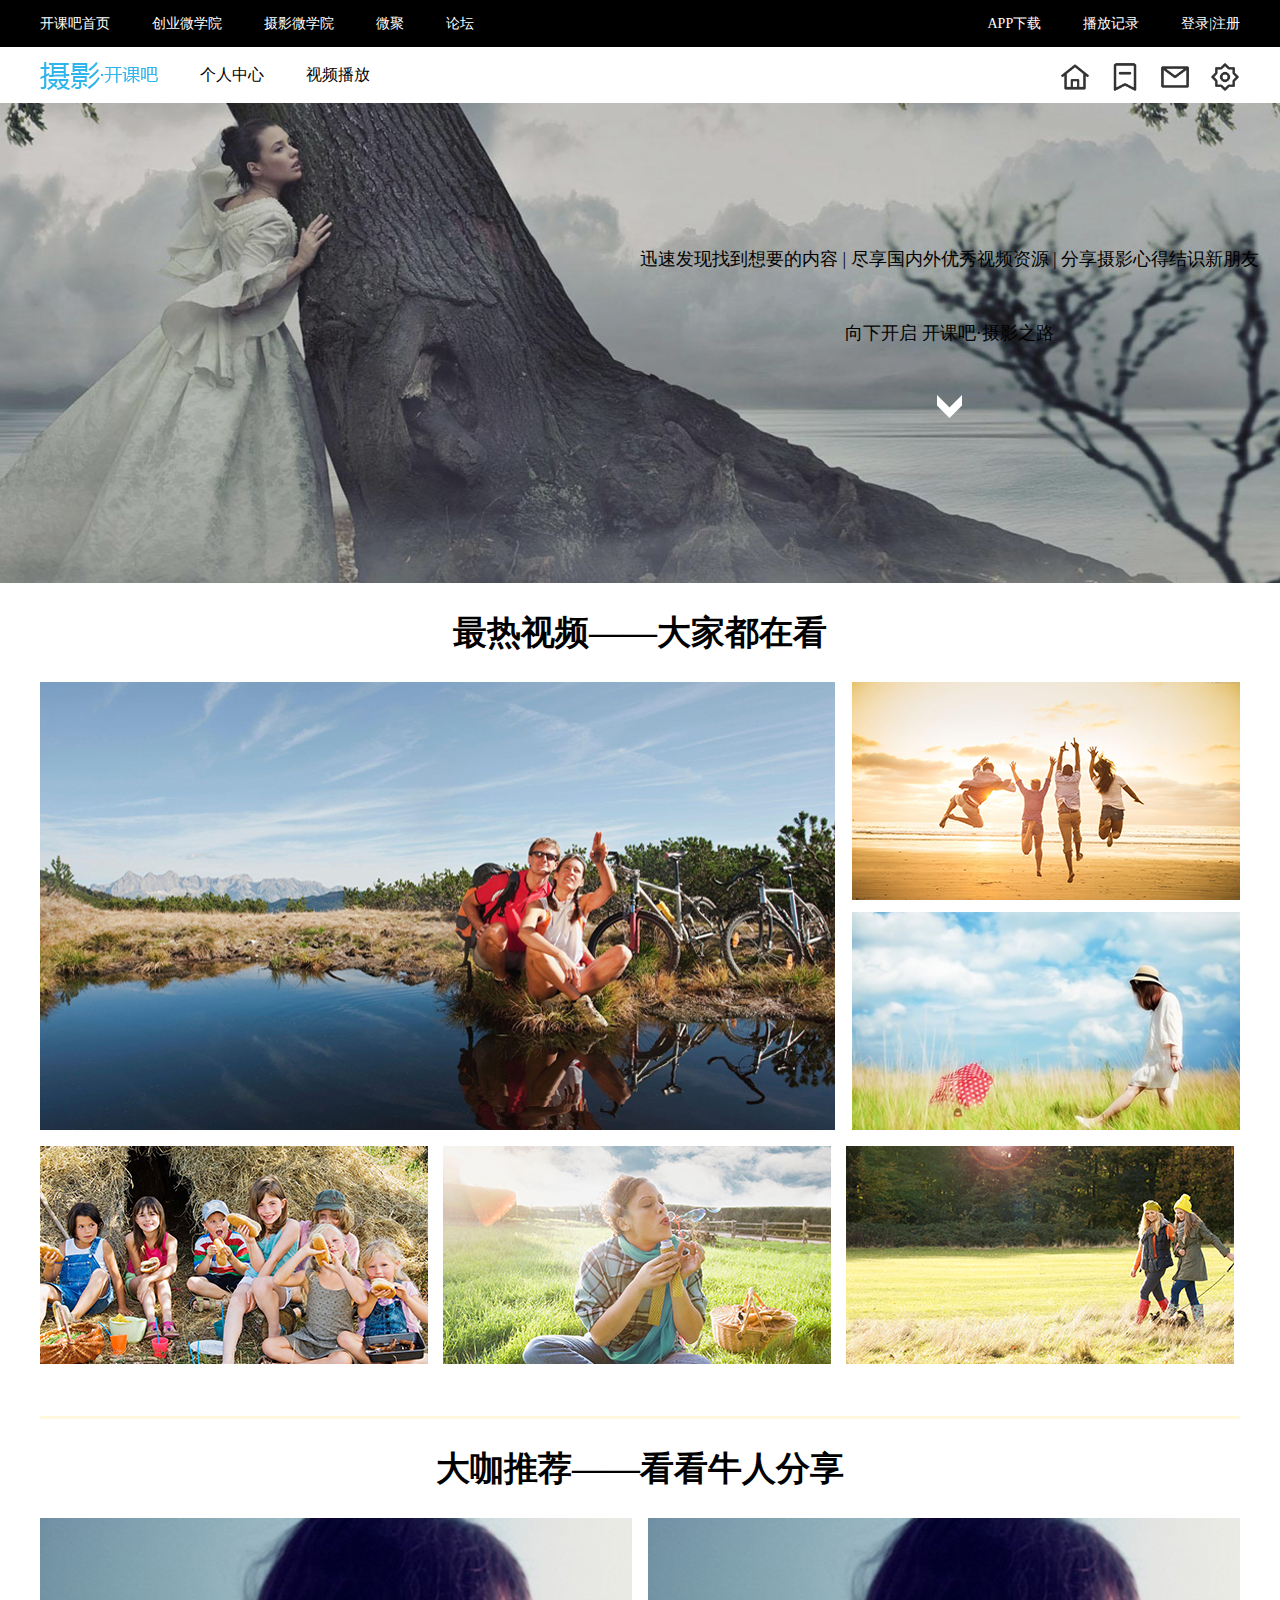
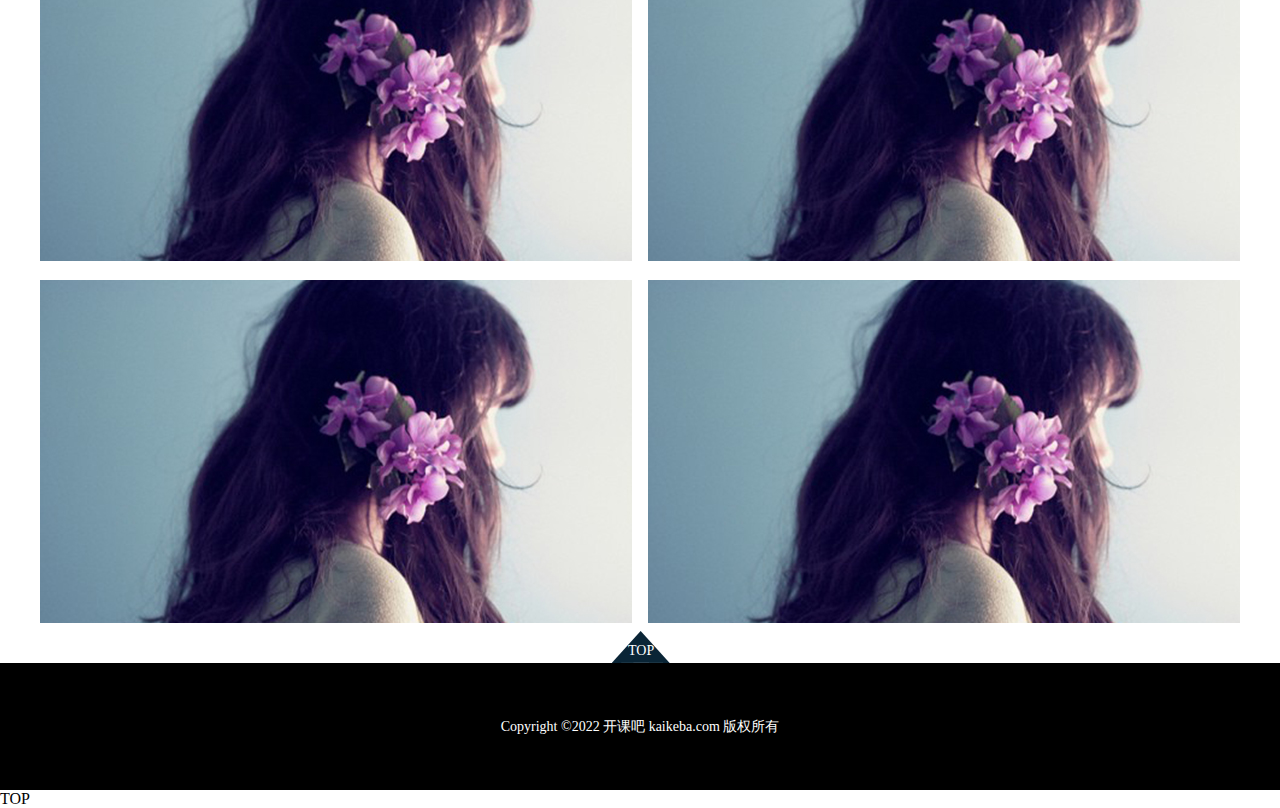
<file: index.html>
<!DOCTYPE html>
<html lang="en">

<head>
    <meta charset="UTF-8">
    <meta http-equiv="X-UA-Compatible" content="IE=edge">
    <meta name="viewport" content="width=device-width, initial-scale=1.0">
    <title>Document</title>
    <link rel="stylesheet" href="./css/base.css">
    <link rel="stylesheet" href="./css/index.css">
</head>

<body>
    <header id="TOP">
        <div class="header">
            <div class="left">
                <ul>
                    <li> <a href="./index.html">开课吧首页</a></li>
                    <li><a href="#">创业微学院</a></li>
                    <li><a href="#">摄影微学院</a></li>
                    <li><a href="#"></a>微聚</li>
                    <li><a href="#"></a>论坛</li>
                </ul>
            </div>
            <div class="right">
                <ul>
                    <li><a href="#">APP下载</a></li>
                    <li><a href="#">播放记录</a></li>
                    <li><a href="./sign.html">登录|注册</a></li>
                </ul>
            </div>
        </div>
    </header>
    <nav>
        <div class="nav">
           <div class="left">
            <li><a href="#"><img src="./imgs/LOGO.png" alt=""></a></li>
             <li><a href="./user.html">个人中心</a></li>
            <li> <a href="#">视频播放</a></li>
           </div>
           <div class="right">
                <ul>
                    <li><a href="#"><img src="./imgs/配置_config.png" alt=""></a></li>
                    <li><a href="#"><img src="./imgs/邮件_mail.png" alt=""></a></li>
                    <li><a href="#"><img src="./imgs/标签_tag.png" alt=""></a></li>
                    <li><a href="#"><img src="./imgs/首页_home.png" alt=""></a></li>
                </ul>
            </div>
        </div>
    </nav>
    <div class="banner">
        <img src="./imgs/banner01.jpg" alt="" class="bannerImg">
        <div>
            <p>迅速发现找到想要的内容 | 尽享国内外优秀视频资源 | 分享摄影心得结识新朋友</p>
            <p>向下开启 开课吧·摄影之路</p>
            <p>
                <a href="#Bottom"><img src="./imgs/jiantou.png" alt=""></a>
            </p>
        </div>
    </div>
    <div class="content">
        <div class="contentTop"> 
            <h2>最热视频——大家都在看</h2>   
            <a href="#"><img src="./imgs/pic01.jpg" alt=""></a>
            <a href="#"><img src="./imgs/pic02.jpg" alt=""></a>
            <a href="#"><img src="./imgs/pic03.jpg" alt=""></a>
            <a href="#"><img src="./imgs/pic04.jpg" alt=""></a>
            <a href="#"><img src="./imgs/pic05.jpg" alt=""></a>
            <a href="#"><img src="./imgs/pic06.jpg" alt=""></a></div>
        
    
        <div class="contentBotton">
            <h2>大咖推荐——看看牛人分享</h2>
            <div>
            <a href="#"><img src="./imgs/pic07.jpg" alt=""></a>
            <a href="#"><img src="./imgs/pic07.jpg" alt=""></a>
            <a href="#"><img src="./imgs/pic07.jpg" alt=""></a>
            <a href="#"><img src="./imgs/pic07.jpg" alt=""></a>
            </div>
        </div>
    </div>
    <footer id="Bottom">
        <div class="footer">
            <p>Copyright &copy;2022 开课吧 kaikeba.com 版权所有</p>
            <img src="imgs/sanjiao.png" alt="sanjiao">
            <a href="#TOP">TOP</a>
        </div>
    </footer>
</body>
TOP
</html>
</file>
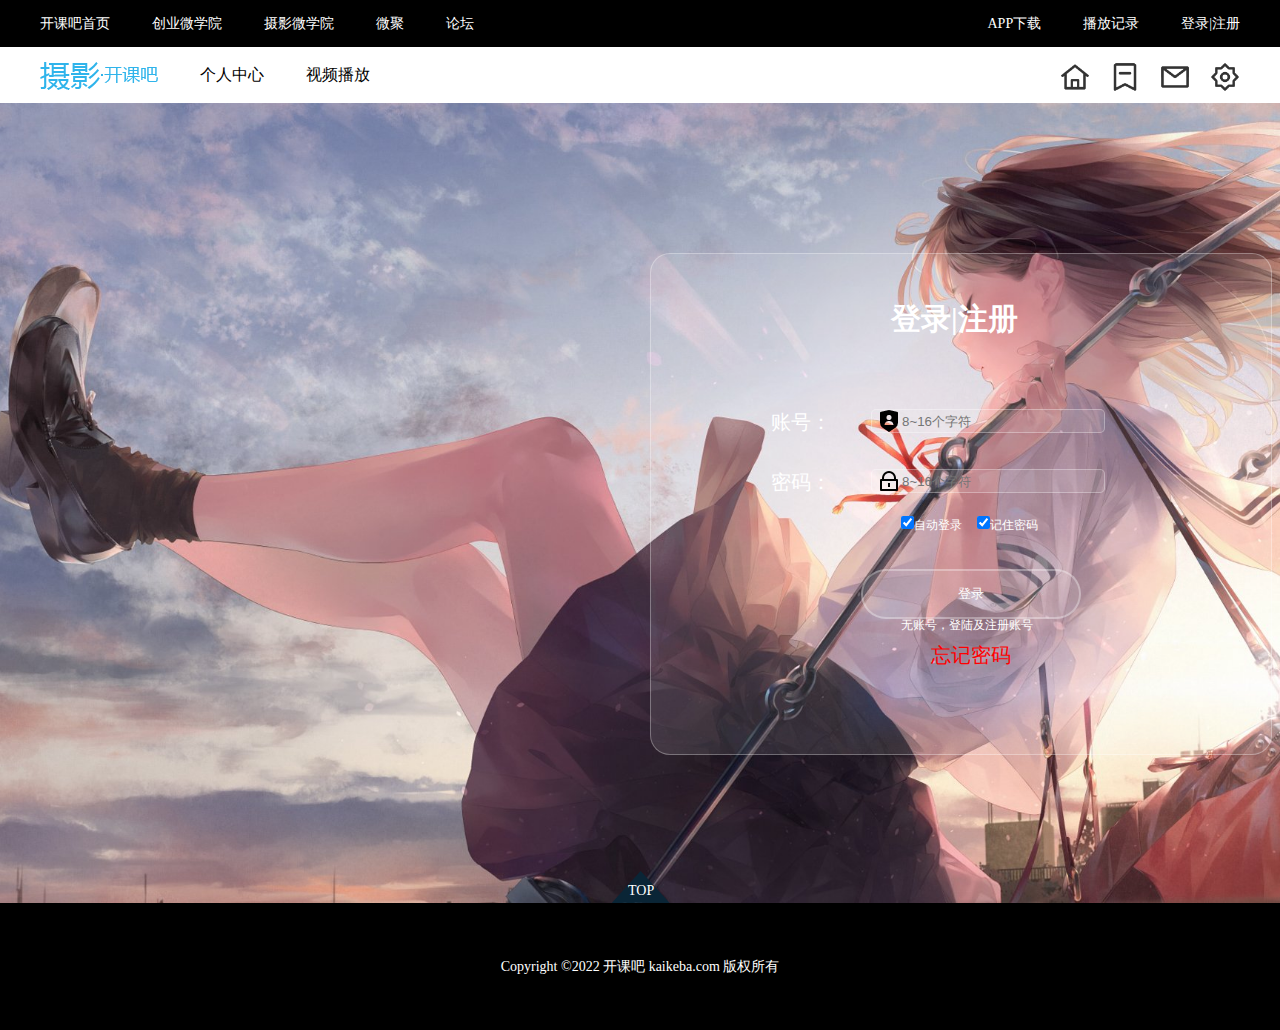
<file: sign.html>
<!DOCTYPE html>
<html lang="en">
<head>
    <meta charset="UTF-8">
    <meta http-equiv="X-UA-Compatible" content="IE=edge">
    <meta name="viewport" content="width=device-width, initial-scale=1.0">
    <title>Document</title>
    <link rel="stylesheet" href="./css/base.css">
    <link rel="stylesheet" href="./css/sign.css">
</head>
<body>
    <header id="TOP">
        <div class="header">
            <div class="left">
                <ul>
                    <li> <a href="index.html">开课吧首页</a></li>
                    <li><a href="#">创业微学院</a></li>
                    <li><a href="#">摄影微学院</a></li>
                    <li><a href="#"></a>微聚</li>
                    <li><a href="#"></a>论坛</li>
                </ul>
            </div>
            <div class="right">
                <ul>
                    <li><a href="#">APP下载</a></li>
                    <li><a href="#">播放记录</a></li>
                    <li><a href="./sign.html">登录|注册</a></li>
                </ul>
            </div>
        </div>
    </header>
    <nav>
        <div class="nav">
           <div class="left">
            <li><a href="#"><img src="./imgs/LOGO.png" alt=""></a></li>
             <li><a href="user.html">个人中心</a></li>
            <li> <a href="#">视频播放</a></li>
           </div>
           <div class="right">
                <ul>
                    <li><a href="#"><img src="./imgs/配置_config.png" alt=""></a></li>
                    <li><a href="#"><img src="./imgs/邮件_mail.png" alt=""></a></li>
                    <li><a href="#"><img src="./imgs/标签_tag.png" alt=""></a></li>
                    <li><a href="#"><img src="./imgs/首页_home.png" alt=""></a></li>
                </ul>
            </div>
        </div>
    </nav>
    <div class="content">
        <form action="#" method="post">
            <h2>登录|注册</h2><br><br>
            <label for="account" class="p_name"><p>账号：</p></label>  
            <input type="text" minlength="5" maxlength="16" name="username" id="account" class="name"  placeholder="8~16个字符">
            <br>
            <label for="pwd" class="p_pwd"><p>密码：</p></label>
            <input type="password" minlength="8" maxlength="16" name="password" id="pwd" class="number" placeholder="8~16个字符">
            <span>    <input type="checkbox" id="auto" checked><label for="auto">自动登录</label>  &nbsp; &nbsp;
                <input type="checkbox" id="save" checked><label for="save">记住密码</label></span>
            <p class="ps">无账号，登陆及注册账号</p>
            <a href="#" class="forget">忘记密码</a>
            <br>
            <input type="submit" class="entry" value="登录">
        </form>
    </div>
    <footer id="Bottom">
        <div class="footer">
            <p>Copyright &copy;2022 开课吧 kaikeba.com 版权所有</p>
            <img src="imgs/sanjiao.png" alt="sanjiao">
            <a href="#TOP">TOP</a>
        </div>
    </footer>
</html>
</file>
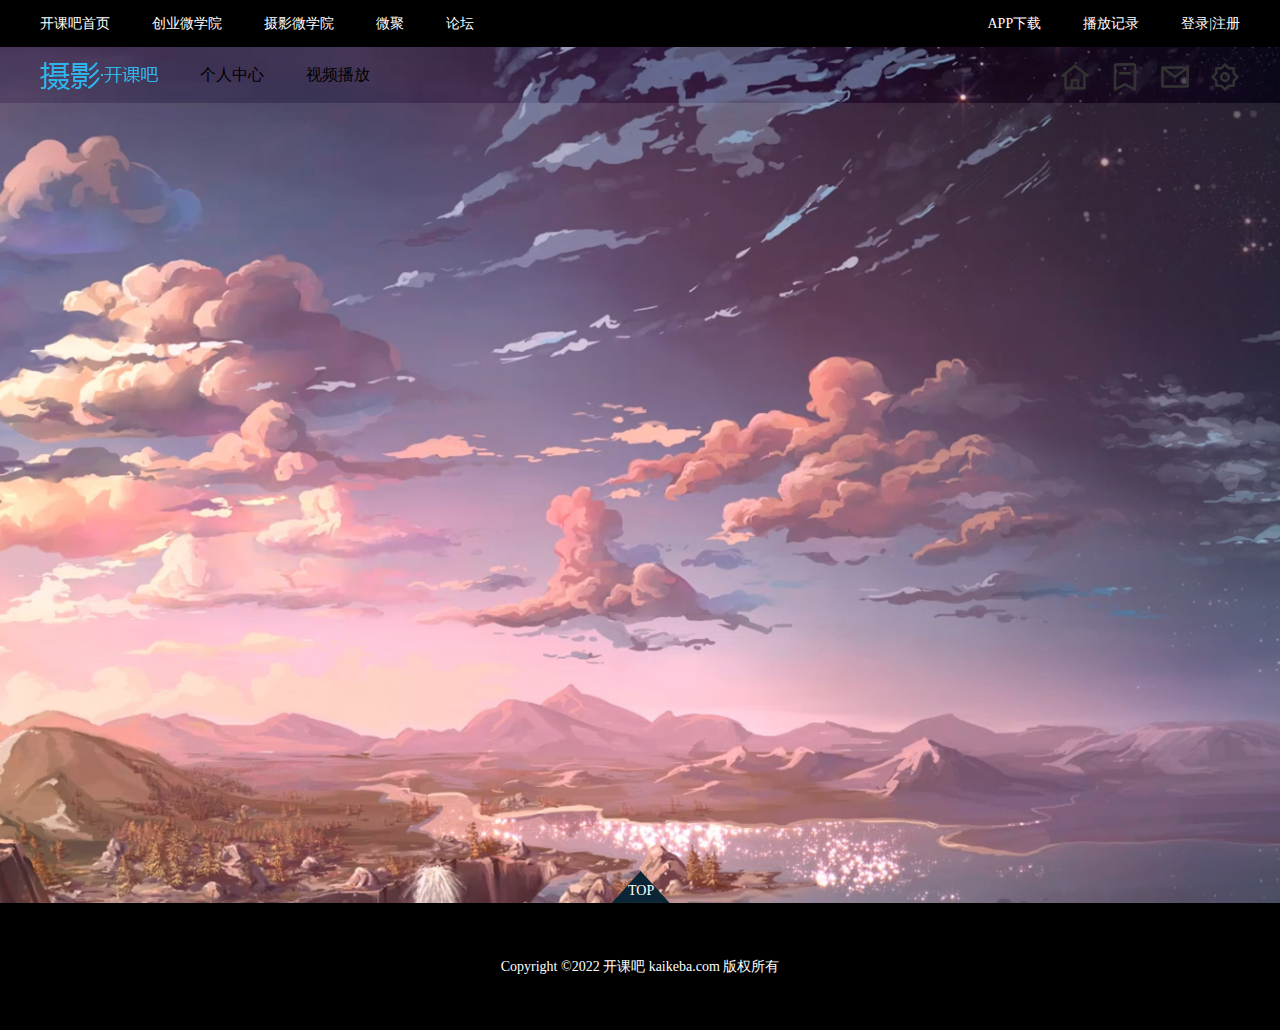
<file: user.html>
<!DOCTYPE html>
<html lang="en">
<head>
    <meta charset="UTF-8">
    <meta http-equiv="X-UA-Compatible" content="IE=edge">
    <meta name="viewport" content="width=device-width, initial-scale=1.0">
    <title>Document</title>
    <link rel="stylesheet" href="./css/base.css">
    <link rel="stylesheet" href="./css/user.css ">
</head>
<body>
    <header id="TOP">
        <div class="header">
            <div class="left">
                <ul>
                    <li> <a href="index.html">开课吧首页</a></li>
                    <li><a href="#">创业微学院</a></li>
                    <li><a href="#">摄影微学院</a></li>
                    <li><a href="#"></a>微聚</li>
                    <li><a href="#"></a>论坛</li>
                </ul>
            </div>
            <div class="right">
                <ul>
                    <li><a href="#">APP下载</a></li>
                    <li><a href="#">播放记录</a></li>
                    <li><a href="./sign.html">登录|注册</a></li>
                </ul>
            </div>
        </div>
    </header>
    <nav>
        <div class="nav">
           <div class="left">
            <li><a href="#"><img src="./imgs/LOGO.png" alt=""></a></li>
             <li><a href="./user.html">个人中心</a></li>
            <li> <a href="#">视频播放</a></li>
           </div>
           <div class="right">
                <ul>
                    <li><a href="#"><img src="./imgs/配置_config.png" alt=""></a></li>
                    <li><a href="#"><img src="./imgs/邮件_mail.png" alt=""></a></li>
                    <li><a href="#"><img src="./imgs/标签_tag.png" alt=""></a></li>
                    <li><a href="#"><img src="./imgs/首页_home.png" alt=""></a></li>
                </ul>
            </div>
        </div>
    </nav>
    <div class="content">
        
    </div>
    <div class="music">
        <script src="https://cdn.bootcdn.net/ajax/libs/jquery/1.10.0/jquery.min.js"></script>
        <script src="https://myhkw.cn/player/js/player.js" id="myhk" key="demo" m="1"></script>
    </div>
    <footer id="Bottom">
        <div class="footer">
            <p>Copyright &copy;2022 开课吧 kaikeba.com 版权所有</p>
            <img src="imgs/sanjiao.png" alt="sanjiao">
            <a href="#TOP">TOP</a>
        </div>
    </footer>
</body>
</html>
</file>
<file: css/base.css>
* {
        padding: 0;
        margin: 0;
        list-style: none;
        text-decoration: none;
        
    }
   
    header .header a:link,header .header a:visited{color: white;}
    nav .nav a:link,nav .nav a:visited{color: black;}
    
    li {
        list-style: none;
    }
    
    header,
    nav,
    banner,
    footer {
        width: 100%;
    }
    
    header {
        background-color: black;
        color: white;
    }
    
    header .header {
        width: 1200px;
        height: 47px;
        margin: auto;
    }
    
    header .header .left ,nav .nav .left li{
        float: left;
    }
    
    header .header .left li {
        float: left;
        margin-right: 42px;
        line-height: 47px;
        font-size: 14px;
        cursor: pointer;
    }
    
    header .header .right ,nav .nav a{
        float: right;
    }
    
    header .header .right li {
        float: left;
        margin-left: 42px;
        line-height: 47px;
        font-size: 14px;
        cursor: pointer;
    }
    
    header::after {
        content: "";
        visibility: hidden;
        clear: both;
    }
    
    nav .nav {
        height: 56px;
        width: 1200px;
        margin: auto;
        
    }
    nav{display: flex; line-height: 56px;}
  
   nav .nav .left li a{float: left; margin-right: 42px;}
    nav .nav .left li a img{padding-top: 15px;}
    nav .nav .right li a img{width: 30px; height: 30px; margin-left: 20px;padding-top: 15px;}
    
    footer {
        background-color: black;
    }
    
    footer .footer {
        width: 1200px;
        height: 127px;
        color: white;
        font-size: 14px;
        text-align: center;
       
        margin: auto;
        position: relative;
    }
    
    footer .footer p {
        line-height: 127px;
        
    }
    
    footer .footer img {
        position: absolute;
        top: -32px;
        left: 572px;
    }
    
    footer .footer a {
        position: absolute;
        top: -20px;
        left: 588px;
    }
    
    footer .footer a:link,
    footer .footer a:visited {
        color: white;
        text-decoration: none;
    }
</file>
<file: css/index.css>
.banner {
    position: relative;
}

.banner .bannerImg {
    width: 100%;
    border: none;
    display: block;
}

.banner div {
    position: absolute;
    top: 30%;
    left: 50%;
}

.banner div p {
    text-align: center;
    margin-bottom: 50px;
    font-size: 18px;
}

.content {
   
    width: 1200px;
  
    margin: auto;
}
.content .contentTop{
    height: 833px;
    border-bottom: 3px solid cornsilk;
}
.content .contentTop h2{line-height: 99px;font-size: 34px;text-align: center;}
.content .contentTop a{display:  inline-block;margin-bottom: 12px; float: left;}
.content .contentTop a:nth-of-type(1){margin-right: 17px;}
.content .contentTop a:nth-of-type(2){margin-bottom: 8px;}
.content .contentTop a:nth-of-type(4),.content .contentTop a:nth-of-type(5)
{margin-right: 15px;}
.content .contentBotton h2{line-height: 99px;font-size: 34px;text-align: center;}
.content .contentBotton div{display: flex; flex-wrap: wrap; justify-content: space-between;}
.content .contentBotton a{margin-bottom: 15px;}
.content .contentBotton{
    height: 844px;
    
}
</file>
<file: css/sign.css>
*{
    padding: 0;
    margin: 0;
    list-style: none;
    border: 0;
}
.content{
    font-size: 20px;
    color: white;
    font-family: '微软雅黑';
    background: url(../imgs/t018af1961351b137ec.jpg)no-repeat   center/cover;
    width: 100%;
    height: 800px;
    position: relative;
}
form
{
    width: 470px;
    height: 200px;
    background: rgba(255, 255, 255, 0.1);
    border: 1px solid rgba(255, 255, 255,0.3);
    border-radius: 20px;
    padding-top: 300px;
    padding-left: 150px;
    position: absolute;
    top: 150px;
    left: 650px;
}
h2{
   position: absolute;
   top: 45px;
   left: 240px;
}
.p_name{
    float: left;
    width: 60px;
    position: absolute;
    top: 155px;
    left: 120px;
}
.name{
    position: absolute;
    top: 155px;
    left: 220px;
}
.p_pwd{
    float: left;
    width: 60px;
    position: absolute;
    top: 215px;
    left: 120px;
}
.number{
    position: absolute;
    top: 215px;
    left: 220px;
}
.name,.number{
    width: 200px;
    height: 18px;
    border: 1px solid rgba(255, 255, 255,0.3);
    padding: 2px 2px 2px 30px;
    border-radius: 5px;
}
.name{background: url(../imgs/shield-user-fill.png) no-repeat 5px center rgba(255, 255, 255, 0.1);}
.number{background: url(../imgs/lock-line.png) no-repeat 5px center rgba(255, 255, 255, 0.1);}
.entry
{
    width: 220px;
    height: 50px;
    border-radius: 30px;
    border: 2px solid rgba(255, 255, 255,0.3);
    color: white;
    background: rgba(255, 255, 255, 0.1);
    position: absolute;
    top: 315px;
    left: 210px;
    cursor: pointer;
}
span{    font-size: 12px;
    position: absolute;
    bottom: 220px;
    left: 250px;}
.ps{
    font-size: 12px;
    position: absolute;
    bottom: 120px;
    left: 250px;
}
.forget{
    color: red;
    position: absolute;
    bottom: 85px;
    left: 280px;
}
</file>
<file: css/user.css>
*{
    padding: 0;
    margin: 0;
    list-style: none;
    text-decoration: none;
}
body{background: url(../imgs/t011b864f16749f9868.jpg)no-repeat center/cover;}
.content{
    margin: auto;
    width: 1400px;
    height: 800px;
    background-color: rgba(255, 255, 255, 0.1);
}
</file>
